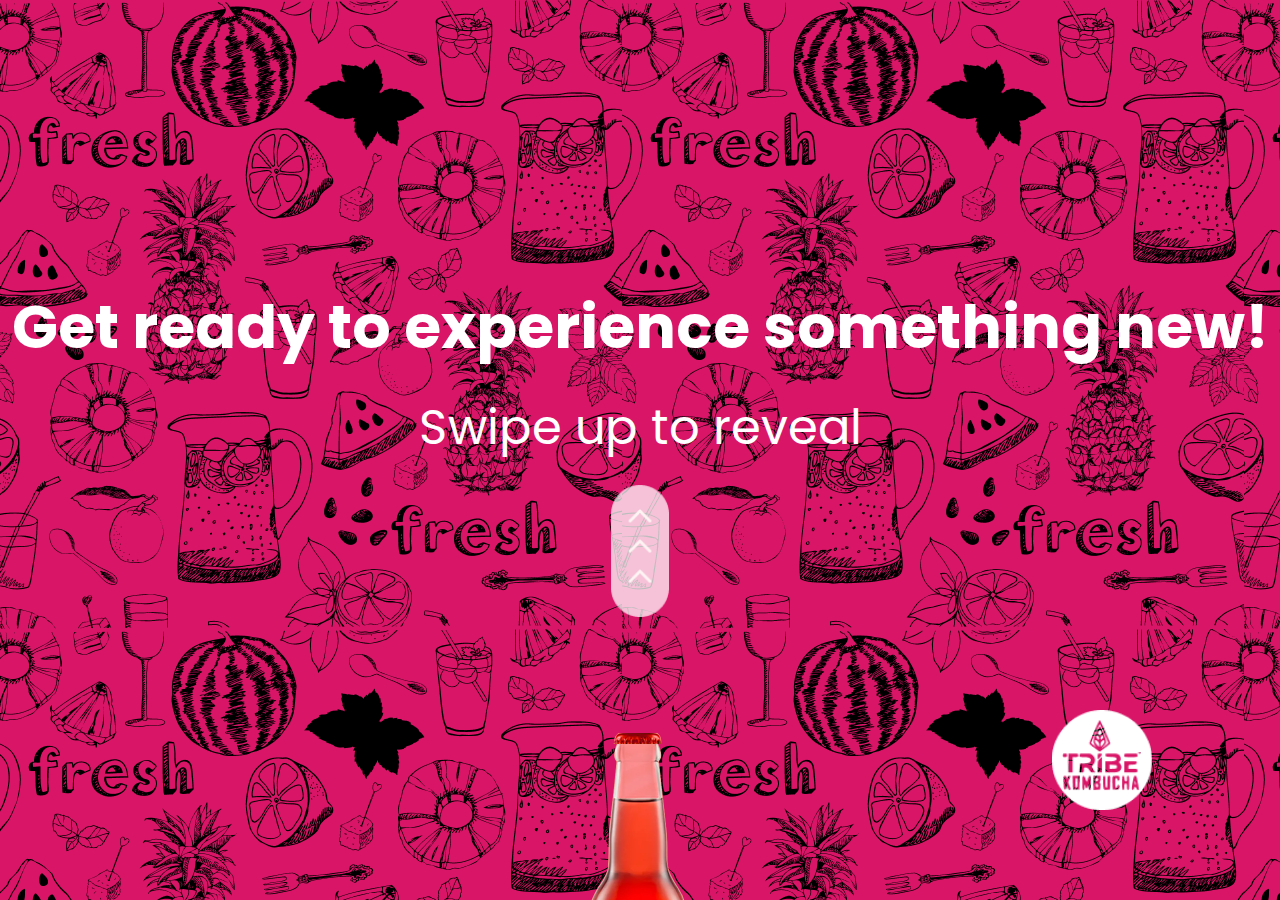
<file: index.html>
<!DOCTYPE html>
<html lang="en">
  <head>
    <meta charset="UTF-8" />
    <meta http-equiv="X-UA-Compatible" content="IE=edge" />
    <meta name="viewport" content="width=device-width, initial-scale=1.0" />
    <title>Avenue</title>
    <!-- Google fonts -->
    <link rel="preconnect" href="https://fonts.googleapis.com" />
    <link rel="preconnect" href="https://fonts.gstatic.com" crossorigin />
    <link
      href="https://fonts.googleapis.com/css2?family=Montserrat:wght@100;200;300&family=Poppins:wght@100;200;300;400;700;800&display=swap"
      rel="stylesheet"
    />
    <!-- Custom CSS -->
    <link rel="stylesheet" href="./style.css" />
  </head>
  <body id="body">
    <!-- <div id="touchsurface">Swipe Me</div> -->
    <div id="touchsurface" class="main-container">
      <div class="content">
        <h1>Get ready to experience something new!</h1>
        <h2>Swipe up to reveal</h2>
        <img src="./Images/swipe-img.png" alt="" class="swipe-img" />
      </div>
      <img src="./Images/bottle.png" alt="" class="bottle-img" />
      <img src="./Images/tag-img.png" alt="" class="tag-img" />
      <div class="secondary_bottles">
        <img src="./Images/bottle1.png" alt="" class="bottle-1" />
        <img src="./Images/bottle2.png" alt="" class="bottle-2" />
      </div>
    </div>
  </body>
  <script src="script.js"></script>
</html>
</file>
<file: style.css>
* {
  margin: 0;
  padding: 0;
  box-sizing: border-box;
}
body {
  height: 100vh;
  width: 100vw;
  font-family: "Poppins", sans-serif;
}
.main-container {
  min-width: 100%;
  min-height: 100%;
  background: url("./Images/bg-img1.png") #d91567;
  display: flex;
  justify-content: center;
  align-items: center;
  position: relative;
  overflow: hidden;
  transition: all 0.1s ease-out;
}
.main-container .content {
  display: flex;
  flex-direction: column;
  align-items: center;
  color: #fff;
  transition: 0.3s all ease;
}
.main-container .content .swipe-img {
  width: 60px;
  margin: 20px auto;
}
.main-container .content h1 {
  margin-top: 20px;
  font-size: 60px;
  font-weight: 700;
  text-align: center;
}
.main-container .content h2 {
  font-weight: 400;
  margin-top: 20px;
  font-size: 48px;
}
@media (max-width: 768px) {
  .main-container .content .swipe-img {
    width: 45px;
    margin: 20px auto;
  }
  .main-container .content h1 {
    text-align: center;
    margin-top: 20px;
    font-size: 45px;
    font-weight: 700;
  }
  .main-container .content h2 {
    text-align: center;
    font-weight: 400;
    margin-top: 20px;
    font-size: 25px;
  }
}
.bottle-img {
  position: absolute;
  z-index: 111;
  top: 80%;
  transition: 0.2s all ease;
}
.tag-img {
  position: absolute;
  bottom: 10%;
  right: 10%;
  width: 100px;
}
@keyframes fadeup {
  0% {
    opacity: 1;
    transform: translateY(0);
  }
  50% {
    opacity: 0.7;
    transform: translateY(-50px);
  }
  75% {
    opacity: 0.3;
    transform: translateY(-100px);
  }
  75% {
    opacity: 0;
    transform: translateY(-200px);
  }
}
@keyframes moveup {
  0% {
    top: 80%;
  }
  50% {
    top: 50%;
  }
  75% {
    top: 30%;
  }
  100% {
    top: 20%;
    transform: rotateZ(0);
  }
}
@keyframes bounceup {
  0% {
    transform: rotateX(0);
  }
  50% {
    transform: rotateX(-45deg);
  }
  75% {
    transform: rotateX(-45deg);
  }
  100% {
    transform: rotateX(0);
    top: 40%;
  }
}
@keyframes changetobg2 {
  0% {
    background: url("./Images/bg-img1.png") #d91567;
  }
  50% {
    background: url("./Images/bg-img2.png") #d91567;
  }
  100% {
    background: url("./Images/bg-img2.png") #d91567;
  }
}
.copy-container {
  margin-top: 10p;
  display: flex;
  justify-content: space-around;
  align-items: center;
}
.code {
  background-color: #000;
  padding: 5px 18px;
  border-radius: 20px;
  font-size: 33px;
  font-weight: 700;
  margin-right: 20px;
}
.copy-code {
  cursor: pointer;
}
.bottle-1 {
  transition: 0.2s all ease;
  opacity: 0;
}
.bottle-2 {
  transition: 0.2s all ease;
  opacity: 0;
}
.bottle-img {
  position: absolute;
  z-index: 111;
  top: 80%;
  transition: 0.2s all ease;
}
.secondary_bottles {
  position: absolute;
  top: calc(45% + 90px);
  width: 248px;
  display: flex;
  justify-content: space-between;
  align-items: center;
}
@media (max-width: 811px) {
  .main-container .content h1 {
    font-size: 24px;
  }
  .tag-img {
    width: 50px;
  }
  .bottle-img {
    width: 99px;
  }
  .bottle-1,
  .bottle-2 {
    width: 65px;
  }
  .secondary_bottles {
    width: 186px;
    top: calc(45% + 70px);
  }
  .code {
    font-size: 30px;
  }
  .copy-code {
    width: 32px;
  }
}
</file>
